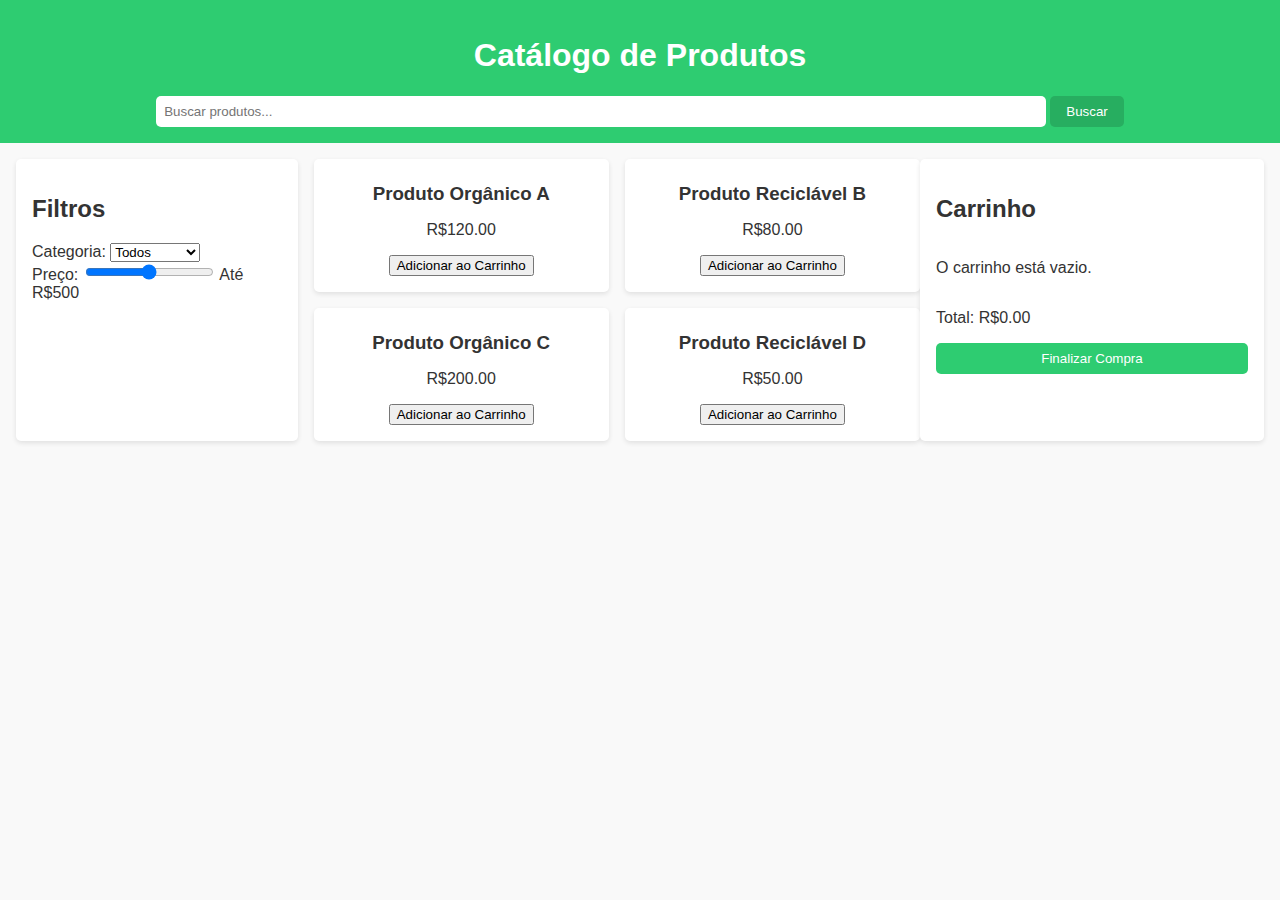
<file: A1/prototype/index.html>
<!DOCTYPE html>
<html lang="pt-BR">
  <head>
    <meta charset="UTF-8" />
    <meta name="viewport" content="width=device-width, initial-scale=1.0" />
    <title>Catálogo de Produtos</title>
    <link rel="stylesheet" href="style.css" />
  </head>
  <body>
    <header>
      <h1>Catálogo de Produtos</h1>
      <div id="search-bar">
        <input type="text" id="search-input" placeholder="Buscar produtos..." />
        <button id="search-button">Buscar</button>
      </div>
    </header>

    <main>
      <aside id="filters">
        <h2>Filtros</h2>
        <div>
          <label for="category-select">Categoria:</label>
          <select id="category-select">
            <option value="todos">Todos</option>
            <option value="organicos">Orgânicos</option>
            <option value="reciclaveis">Recicláveis</option>
          </select>
        </div>
        <div>
          <label for="price-range">Preço:</label>
          <input type="range" id="price-range" min="0" max="500" step="10" />
          <span id="price-value">Até R$500</span>
        </div>
      </aside>

      <section id="product-list"></section>

      <section id="cart">
        <h2>Carrinho</h2>
        <div id="cart-items"></div>
        <div id="cart-summary">
          <p>Total: R$<span id="cart-total">0.00</span></p>
          <button id="checkout-button">Finalizar Compra</button>
        </div>
      </section>
    </main>

    <script src="script.js"></script>
  </body>
</html>
</file>
<file: A1/prototype/style.css>
body {
  font-family: Arial, sans-serif;
  margin: 0;
  padding: 0;
  background-color: #f9f9f9;
  color: #333;
}

header {
  background-color: #2ecc71;
  color: white;
  padding: 1rem;
  text-align: center;
}

#search-bar {
  margin-top: 1rem;
}

#search-bar input {
  width: 70%;
  padding: 0.5rem;
  border: none;
  border-radius: 5px;
}

#search-bar button {
  padding: 0.5rem 1rem;
  border: none;
  border-radius: 5px;
  background-color: #27ae60;
  color: white;
  cursor: pointer;
}

#search-bar button:hover {
  background-color: #1e8449;
}

main {
  display: flex;
  padding: 1rem;
}

#filters {
  width: 20%;
  padding: 1rem;
  background-color: white;
  border-radius: 5px;
  margin-right: 1rem;
  box-shadow: 0 2px 5px rgba(0, 0, 0, 0.1);
}

#product-list {
  flex-grow: 1;
  display: grid;
  grid-template-columns: repeat(auto-fit, minmax(200px, 1fr));
  gap: 1rem;
}

.product {
  background-color: white;
  padding: 1rem;
  border-radius: 5px;
  box-shadow: 0 2px 5px rgba(0, 0, 0, 0.1);
  text-align: center;
}

.product img {
  max-width: 100%;
  border-radius: 5px;
}

.product h3 {
  margin: 0.5rem 0;
}

#cart {
  width: 25%;
  padding: 1rem;
  background-color: white;
  border-radius: 5px;
  box-shadow: 0 2px 5px rgba(0, 0, 0, 0.1);
  position: sticky;
  top: 1rem;
}

#cart-items {
  max-height: 300px;
  overflow-y: auto;
}

.cart-item {
  display: flex;
  justify-content: space-between;
  margin-bottom: 0.5rem;
}

.cart-item button {
  background-color: #e74c3c;
  color: white;
  border: none;
  border-radius: 5px;
  padding: 0.2rem 0.5rem;
  cursor: pointer;
}

#checkout-button {
  background-color: #2ecc71;
  color: white;
  border: none;
  border-radius: 5px;
  padding: 0.5rem 1rem;
  cursor: pointer;
  width: 100%;
}

#checkout-button:hover {
  background-color: #27ae60;
}
</file>
